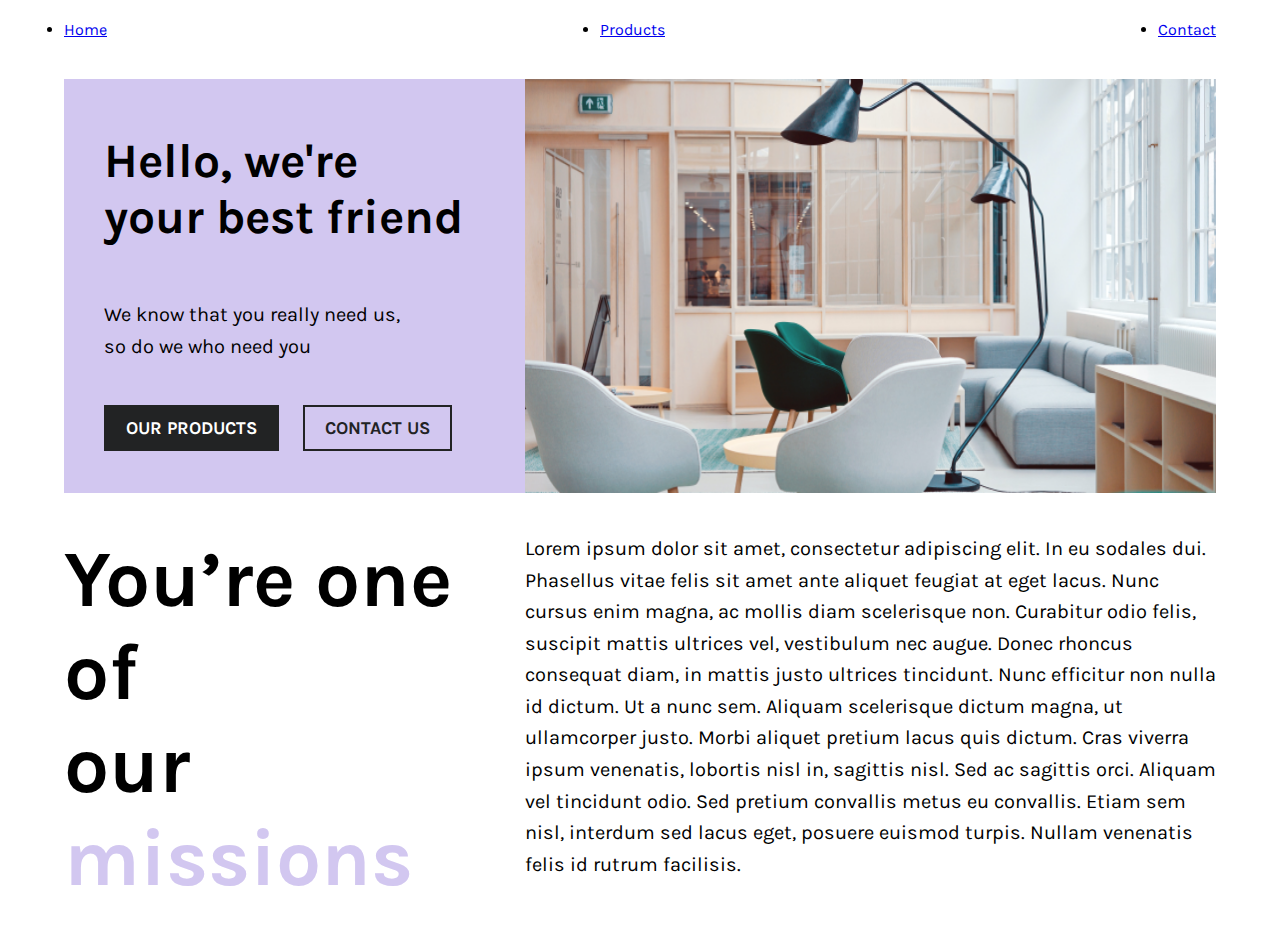
<file: index.html>
<!DOCTYPE html>
<html lang="en">
  <head>
    <meta charset="UTF-8" />
    <meta http-equiv="X-UA-Compatible" content="IE=edge" />
    <meta name="viewport" content="width=device-width, initial-scale=1.0" />
    <title>ALEA Furniture</title>
    <link rel="preconnect" href="https://fonts.googleapis.com" />
    <link rel="preconnect" href="https://fonts.gstatic.com" crossorigin />
    <link
      href="https://fonts.googleapis.com/css2?family=Karla:ital,wght@0,200;0,300;0,400;0,500;0,600;0,700;0,800;1,200;1,300;1,400;1,500;1,600;1,700;1,800&display=swap"
      rel="stylesheet"
    />
    <link rel="stylesheet" href="css/main.css" />
  </head>
  <body>
    <header>
      <nav>
          <li class="nav-list-item">
            <a class="nav-list-link" href="#">Home</a>
          </li>
          <li class="nav-list-item">
            <a class="nav-list-link" href="products.html">Products</a>
          </li>
          <li class="nav-list-item">
            <a class="nav-list-link" href="contact.html">Contact</a>
          </li>
        </ul>
      </nav>
    </header>
    <main>
      <div class="container">
        <div class="main_quote">
          <p class="intro_quote">
            Hello, we're <br />
            your best friend
          </p>
          <p class="info_quote">
            We know that you really need us, <br />
            so do we who need you
          </p>
          <div class="nav_buttons">
            <a class="btn btn_products">OUR PRODUCTS</a>
            <a class="btn btn_contact">CONTACT US</a>
          </div>
        </div>
        <div class="main_image">
          <img class="cover_image" src="images/main_image.png" alt="" />
        </div>
      </div>
      <div class="container">
        <div class="second_quote">
          <p class="mission_quote">
            You’re one of <br />
            our <span>missions</span>
          </p>
        </div>
        <div class="description">
          <p>
            Lorem ipsum dolor sit amet, consectetur adipiscing elit. In eu
            sodales dui. Phasellus vitae felis sit amet ante aliquet feugiat at
            eget lacus. Nunc cursus enim magna, ac mollis diam scelerisque non.
            Curabitur odio felis, suscipit mattis ultrices vel, vestibulum nec
            augue. Donec rhoncus consequat diam, in mattis justo ultrices
            tincidunt. Nunc efficitur non nulla id dictum. Ut a nunc sem.
            Aliquam scelerisque dictum magna, ut ullamcorper justo. Morbi
            aliquet pretium lacus quis dictum. Cras viverra ipsum venenatis,
            lobortis nisl in, sagittis nisl. Sed ac sagittis orci. Aliquam vel
            tincidunt odio. Sed pretium convallis metus eu convallis. Etiam sem
            nisl, interdum sed lacus eget, posuere euismod turpis. Nullam
            venenatis felis id rutrum facilisis.
          </p>
        </div>
      </div>
    </main>
  </body>
</html>
</file>
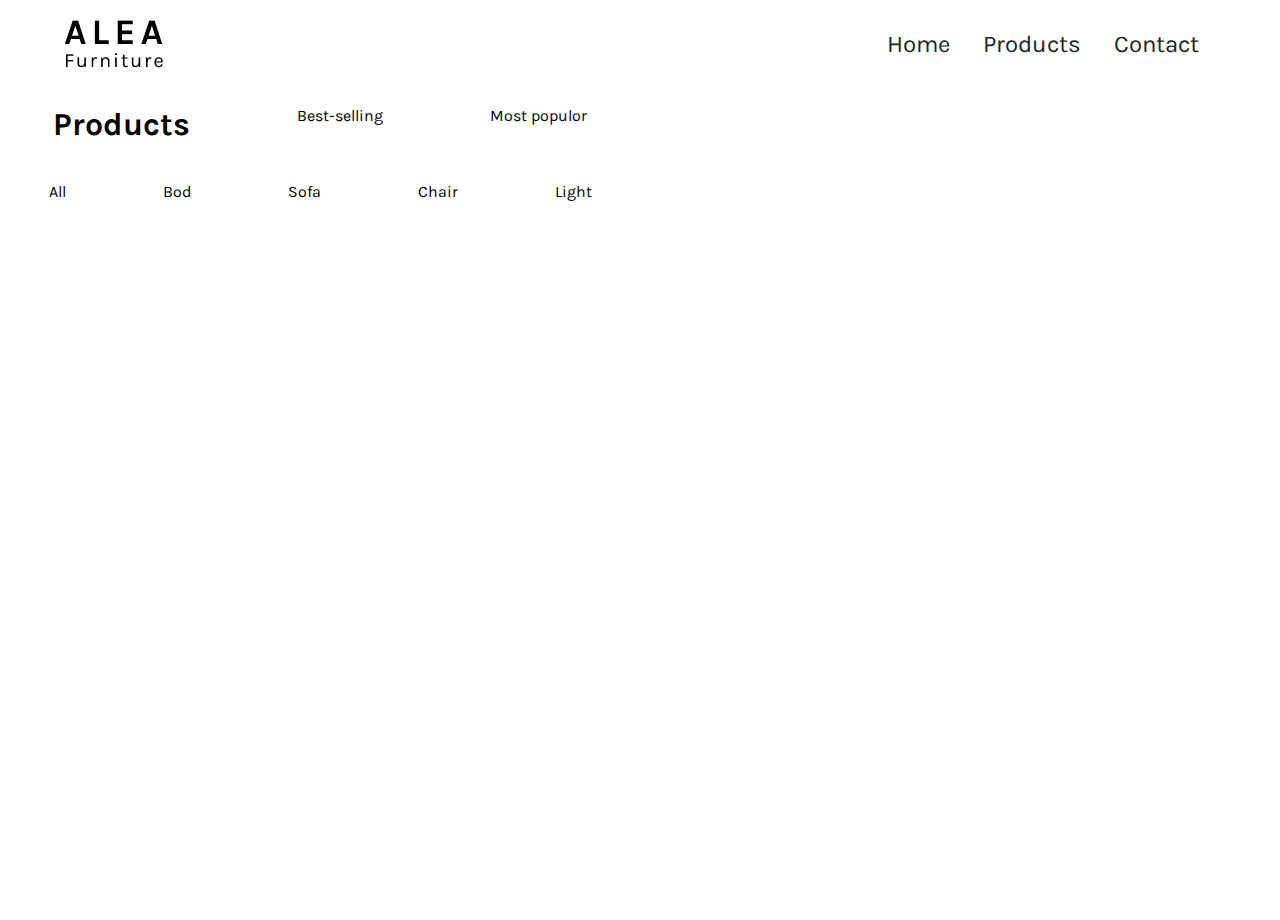
<file: products.html>
<!DOCTYPE html>
<html lang="en">
  <head>
    <meta charset="UTF-8" />
    <meta http-equiv="X-UA-Compatible" content="IE=edge" />
    <meta name="viewport" content="width=device-width, initial-scale=1.0" />
    <title>Alea Furniture | Products</title>
    <link rel="preconnect" href="https://fonts.googleapis.com" />
    <link rel="preconnect" href="https://fonts.gstatic.com" crossorigin />
    <link
      href="https://fonts.googleapis.com/css2?family=Karla:ital,wght@0,200;0,300;0,400;0,500;0,600;0,700;0,800;1,200;1,300;1,400;1,500;1,600;1,700;1,800&display=swap"
      rel="stylesheet"
    />
    <link rel="stylesheet" href="css/main.css" />
  </head>
  <body>
    <header>
      <nav>
        <img class="logo_img" src="images/logo.png" alt="Logo" />
        <ul class="nav-list">
          <li class="nav-list-item">
            <a class="nav-list-link" href="#">Home</a>
          </li>
          <li class="nav-list-item">
            <a class="nav-list-link" href="products.html">Products</a>
          </li>
          <li class="nav-list-item">
            <a class="nav-list-link" href="contact.html">Contact</a>
          </li>
        </ul>
      </nav>
    </header>
    

    <div class="main-products">

        <h1>Products</h1>
        <p>Best-selling</p>
        <p>Most populor</p>
    </div>

  <div class="main-products 2">
      <p>All</p>
      <p>Bod</p>
      <p>Sofa</p>
      <p>Chair</p>
      <p>Light</p>
  </div>
  </body>
</html>
</file>
<file: css/main.css>
* {
  box-sizing: border-box;
  padding: 0;
  margin: 0;
}

body {
  font-family: 'Karla', sans-serif;
  height: 100vh;
  overflow: hidden;
}

header {
  width: 90vw;
  margin: 0 auto;
}

nav {
  margin-top: 20px;
  display: flex;
  align-items: center;
  justify-content: space-between;
}

nav .nav-list {
  list-style: none;
  display: flex;
  width: 30%;
  justify-content: space-around;
}

.nav-list .nav-list-link {
  text-decoration: none;
  color: #222324;
  font-weight: 400;
  font-size: 24px;
}

main {
  width: 90vw;
  margin: 0 auto;
}

.container {
  display: flex;
  margin-top: 40px;
  height: 46vh;
}

.main_quote {
  background: #d2c7f0;
  width: 40%;
  display: flex;
  flex-direction: column;
  justify-content: space-evenly;
  padding-left: 40px;
}

.main_image {
  width: 60%;
}

.cover_image {
  width: 100%;
  height: 100%;
}

.intro_quote {
  font-size: 48px;
  font-weight: 700;
}

.info_quote {
  font-size: 20px;
  font-weight: 400;
  line-height: 31.58px;
}

.btn {
  font-size: 18px;
  font-weight: 700;
  color: #222324;
  border: 2px solid #222324;
  padding: 10px 20px;
}

.btn_products {
  background: #222324;
  color: #fff;
  margin-right: 20px;
}

.second_quote {
  width: 40%;
  display: flex;
}

.mission_quote {
  font-size: 80px;
  font-weight: 700;
}

.mission_quote span {
  color: #d2c7f0;
}

.description {
  width: 60%;
}

.description p {
  font-size: 20px;
  font-weight: 400;
  line-height: 31.58px;
}




.main-products{
display: flex;
flex-direction: row;
justify-content: space-around;
margin-top: 3%;
padding-right: 50%;
}

.main-products2{
  display: flex;
  justify-content: space-between;
  width: 10%;
  /* margin-left: 1000%; */
  margin-top: 100%;
  justify-content: center;
  padding-right: 50%;
  width: 60%;
}
</file>
